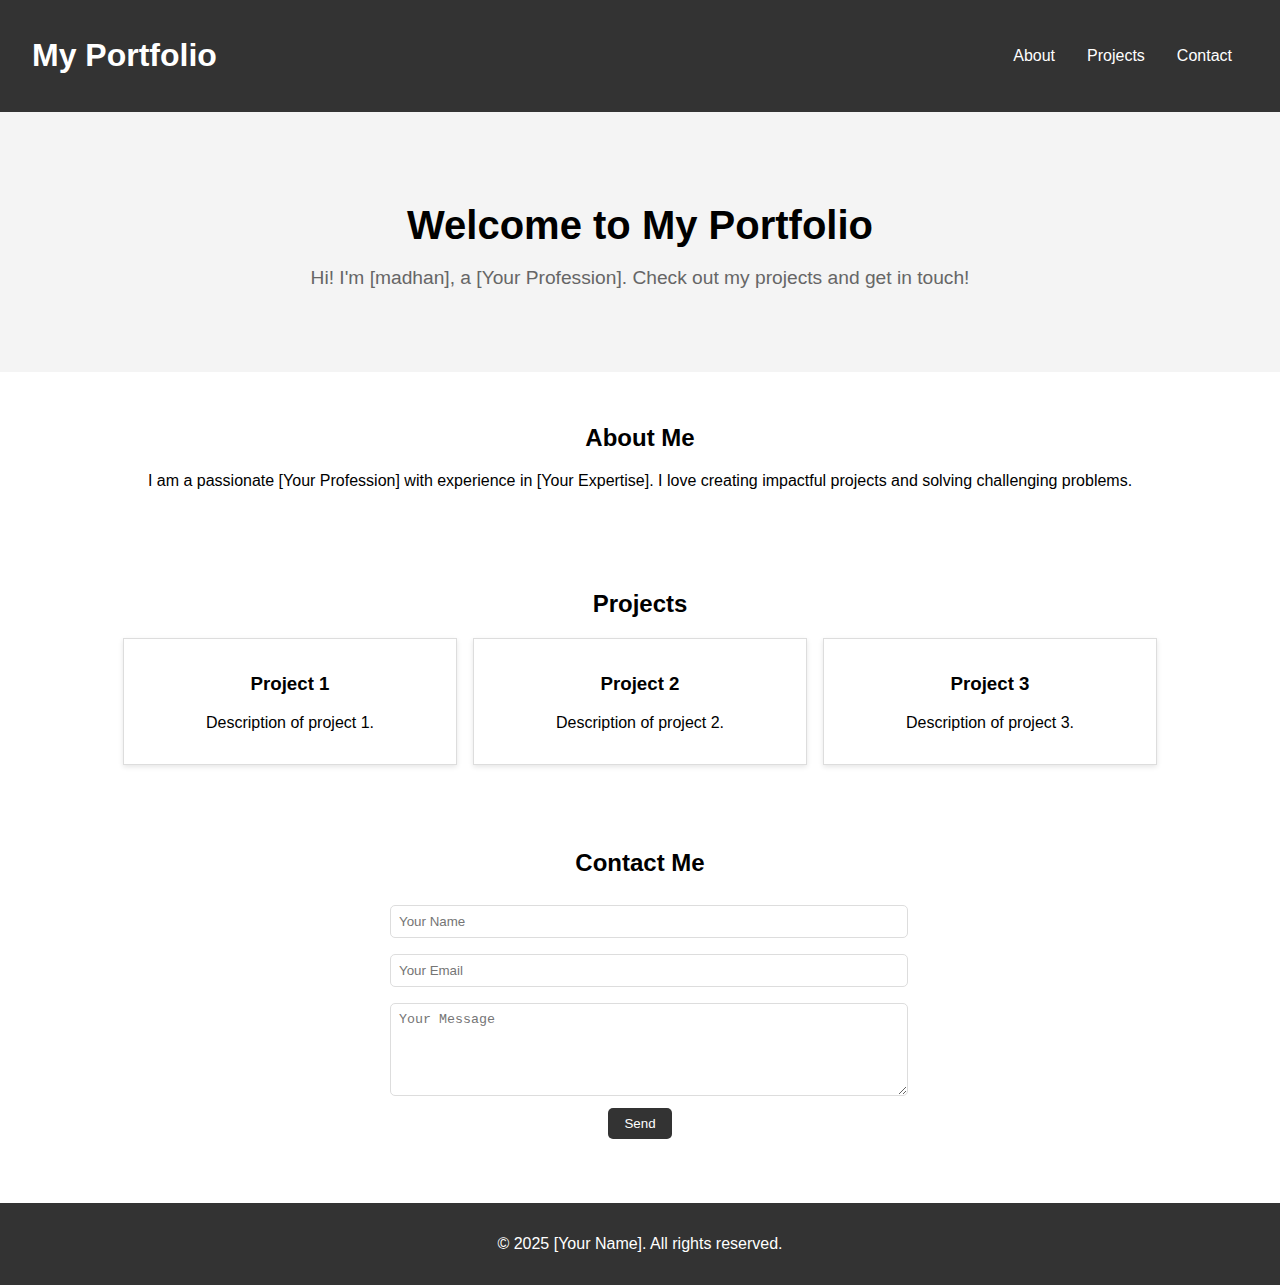
<file: portfolio.html>
<!DOCTYPE html>
<html lang="en">
<head>
    <meta charset="UTF-8">
    <meta name="viewport" content="width=device-width, initial-scale=1.0">
    <title>Portfolio</title>
    <style>
        body {
            font-family: Arial, sans-serif;
            margin: 0;
            padding: 0;
            box-sizing: border-box;
        }
        header {
            background-color: #333;
            color: white;
            padding: 1rem 2rem;
            display: flex;
            justify-content: space-between;
            align-items: center;
        }
        nav ul {
            list-style: none;
            margin: 0;
            padding: 0;
            display: flex;
        }
        nav ul li {
            margin: 0 1rem;
        }
        nav ul li a {
            color: white;
            text-decoration: none;
        }
        .hero {
            text-align: center;
            padding: 4rem 2rem;
            background-color: #f4f4f4;
        }
        .hero h1 {
            font-size: 2.5rem;
            margin-bottom: 1rem;
        }
        .hero p {
            font-size: 1.2rem;
            color: #666;
        }
        .section {
            padding: 2rem;
            text-align: center;
        }
        .projects {
            display: flex;
            justify-content: center;
            gap: 1rem;
            flex-wrap: wrap;
        }
        .project {
            background: #fff;
            border: 1px solid #ddd;
            padding: 1rem;
            width: 300px;
            box-shadow: 0 2px 5px rgba(0, 0, 0, 0.1);
        }
        footer {
            background-color: #333;
            color: white;
            text-align: center;
            padding: 1rem;
            margin-top: 2rem;
        }
        .contact-form {
            max-width: 500px;
            margin: 0 auto;
        }
        .contact-form input, .contact-form textarea {
            width: 100%;
            margin: 0.5rem 0;
            padding: 0.5rem;
            border: 1px solid #ddd;
            border-radius: 5px;
        }
        .contact-form button {
            padding: 0.5rem 1rem;
            background-color: #333;
            color: white;
            border: none;
            border-radius: 5px;
            cursor: pointer;
        }
    </style>
</head>
<body>
    <header>
        <h1>My Portfolio</h1>
        <nav>
            <ul>
                <li><a href="#about">About</a></li>
                <li><a href="#projects">Projects</a></li>
                <li><a href="#contact">Contact</a></li>
            </ul>
        </nav>
    </header>

    <section class="hero">
        <h1>Welcome to My Portfolio</h1>
        <p>Hi! I'm [madhan], a [Your Profession]. Check out my projects and get in touch!</p>
    </section>

    <section class="section" id="about">
        <h2>About Me</h2>
        <p>I am a passionate [Your Profession] with experience in [Your Expertise]. I love creating impactful projects and solving challenging problems.</p>
    </section>

    <section class="section" id="projects">
        <h2>Projects</h2>
        <div class="projects">
            <div class="project">
                <h3>Project 1</h3>
                <p>Description of project 1.</p>
            </div>
            <div class="project">
                <h3>Project 2</h3>
                <p>Description of project 2.</p>
            </div>
            <div class="project">
                <h3>Project 3</h3>
                <p>Description of project 3.</p>
            </div>
        </div>
    </section>

    <section class="section" id="contact">
        <h2>Contact Me</h2>
        <form class="contact-form">
            <input type="text" placeholder="Your Name" required>
            <input type="email" placeholder="Your Email" required>
            <textarea placeholder="Your Message" rows="5" required></textarea>
            <button type="submit">Send</button>
        </form>
    </section>

    <footer>
        <p>&copy; 2025 [Your Name]. All rights reserved.</p>
    </footer>
</body>
</html>
</file>
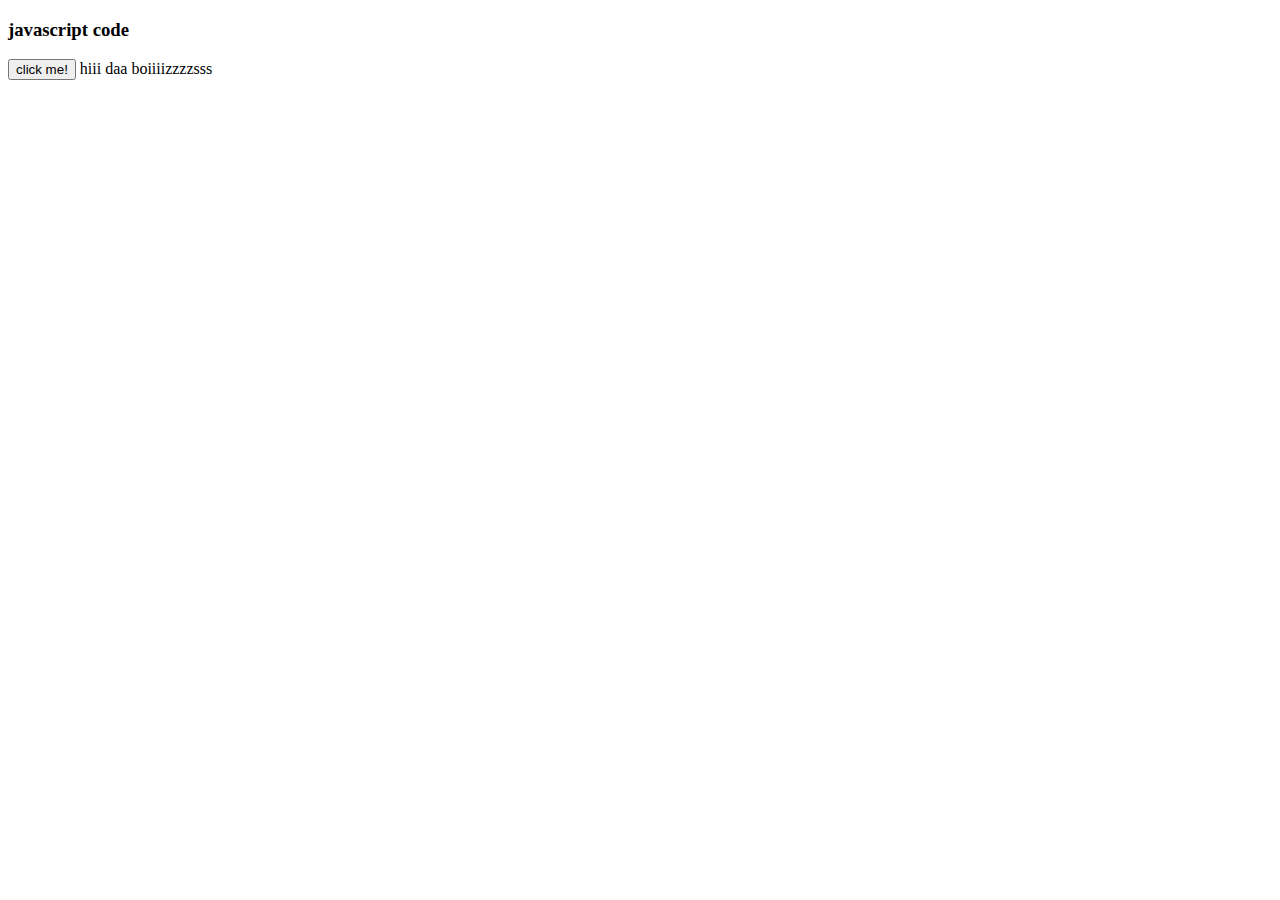
<file: script.html>
<!DOCTYPE html>
<html lang="en">
<head>
    <meta charset="UTF-8">
    <meta name="viewport" content="width=device-width, initial-scale=1.0">
    <title>Document</title>
</head>
<body>
    <h3 id="ex">javascript code</h3>
    <button type="button" onclick="example()">
        click me!
    </button>
    </button type="button" onclick="example()">
    hiii daa boiiiizzzzsss
</button>
<script>
    funvtion example(){
        document.getElementyId("ex")  
         
        </body>
</html>
</file>
